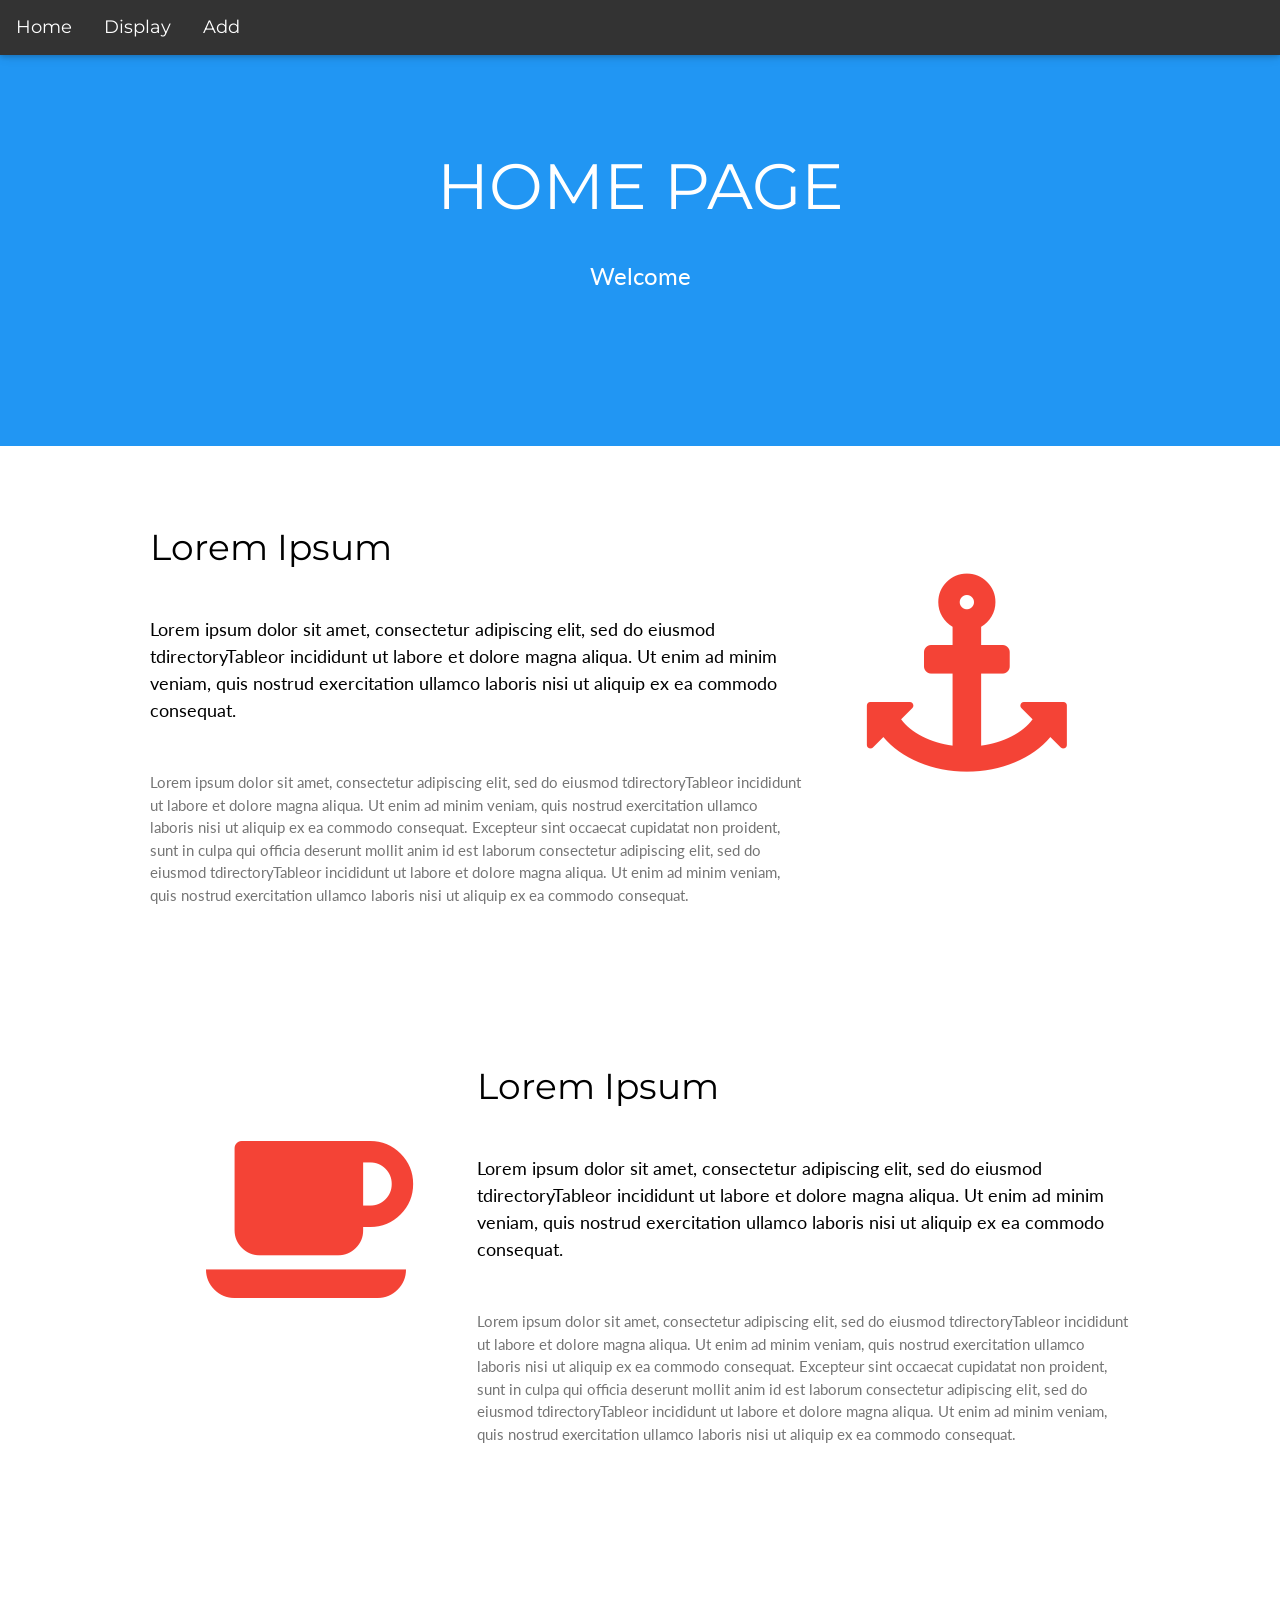
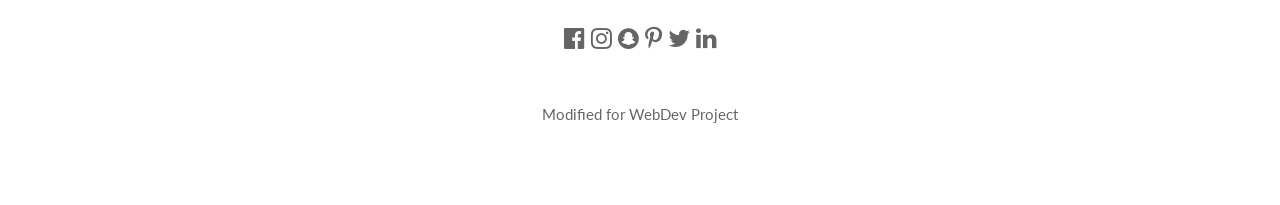
<file: index.html>
<!DOCTYPE html>
<html>
<title>Directory</title>
<meta charset="UTF-8">
<meta name="viewport" content="width=device-width, initial-scale=1">
<link rel="stylesheet" href="https://fonts.googleapis.com/css?family=Lato">
<link rel="stylesheet" href="https://fonts.googleapis.com/css?family=Montserrat">
<link rel="stylesheet" href="https://cdnjs.cloudflare.com/ajax/libs/font-awesome/4.7.0/css/font-awesome.min.css">
<link rel="stylesheet" type="text/css" href="/css/style.css">

<body>

  <!-- Navbar -->
  <div class="top">
    <div class="bar blue card left-align large">
      <ul>
        <li> <a href="/index.html">Home</a></li>
        <li class="dropdown"> <a href="javascript:void(0)" class="dropbtn">Display</a>
          <div class="dropdown-content">
            <a href="/cgi-bin/print_db.py">Full List</a>
            <a href="/search.html">Search</a>
          </div>
        </li>
        <li> <a href="/form.html">Add</a></li>
      </ul>
    </div>
  </div>

  <!-- Header -->
  <header class="container blue center" style="padding:128px 16px">
    <h1 class="margin jumbo">HOME PAGE</h1>
    <p class="xlarge">Welcome</p>
  </header>

  <!-- First Grid -->
  <div class="row-padding padding-64 container">
    <div class="content">
      <div class="twothird">
        <h1>Lorem Ipsum</h1>
        <h5 class="padding-32">Lorem ipsum dolor sit amet, consectetur adipiscing elit, sed do eiusmod tdirectoryTableor incididunt ut labore et dolore magna aliqua. Ut enim ad minim veniam, quis nostrud exercitation ullamco laboris nisi ut aliquip ex ea commodo consequat.</h5>

        <p class="text-grey">Lorem ipsum dolor sit amet, consectetur adipiscing elit, sed do eiusmod tdirectoryTableor incididunt ut labore et dolore magna aliqua. Ut enim ad minim veniam, quis nostrud exercitation ullamco laboris nisi ut aliquip ex ea commodo consequat. Excepteur sint
          occaecat cupidatat non proident, sunt in culpa qui officia deserunt mollit anim id est laborum consectetur adipiscing elit, sed do eiusmod tdirectoryTableor incididunt ut labore et dolore magna aliqua. Ut enim ad minim veniam, quis nostrud exercitation
          ullamco laboris nisi ut aliquip ex ea commodo consequat.</p>
      </div>

      <div class="third center">
        <i class="fa fa-anchor padding-64 text-red"></i>
      </div>
    </div>
  </div>

  <!-- Second Grid -->
  <div class="row-padding light-grey padding-64">
    <div class="content">
      <div class="third center">
        <i class="fa fa-coffee padding-64 text-red margin-right"></i>
      </div>

      <div class="twothird">
        <h1>Lorem Ipsum</h1>
        <h5 class="padding-32">Lorem ipsum dolor sit amet, consectetur adipiscing elit, sed do eiusmod tdirectoryTableor incididunt ut labore et dolore magna aliqua. Ut enim ad minim veniam, quis nostrud exercitation ullamco laboris nisi ut aliquip ex ea commodo consequat.</h5>

        <p class="text-grey">Lorem ipsum dolor sit amet, consectetur adipiscing elit, sed do eiusmod tdirectoryTableor incididunt ut labore et dolore magna aliqua. Ut enim ad minim veniam, quis nostrud exercitation ullamco laboris nisi ut aliquip ex ea commodo consequat. Excepteur sint
          occaecat cupidatat non proident, sunt in culpa qui officia deserunt mollit anim id est laborum consectetur adipiscing elit, sed do eiusmod tdirectoryTableor incididunt ut labore et dolore magna aliqua. Ut enim ad minim veniam, quis nostrud exercitation
          ullamco laboris nisi ut aliquip ex ea commodo consequat.</p>
      </div>
    </div>
  </div>


  <!-- Footer -->
  <footer class=" padding-64 center opacity">
    <div class="xlarge padding-32">
      <i class="fa fa-facebook-official hover-opacity"></i>
      <i class="fa fa-instagram hover-opacity"></i>
      <i class="fa fa-snapchat hover-opacity"></i>
      <i class="fa fa-pinterest-p hover-opacity"></i>
      <i class="fa fa-twitter hover-opacity"></i>
      <i class="fa fa-linkedin hover-opacity"></i>
    </div>
    <p>Modified for WebDev Project</p>
  </footer>

  <script>
    // Used to toggle the menu on small screens when clicking on the menu button
    function myFunction() {
      var x = document.getElementById("navDemo");
      if (x.className.indexOf("show") == -1) {
        x.className += " show";
      } else {
        x.className = x.className.replace(" show", "");
      }
    }
  </script>

</body>

</html>
</file>
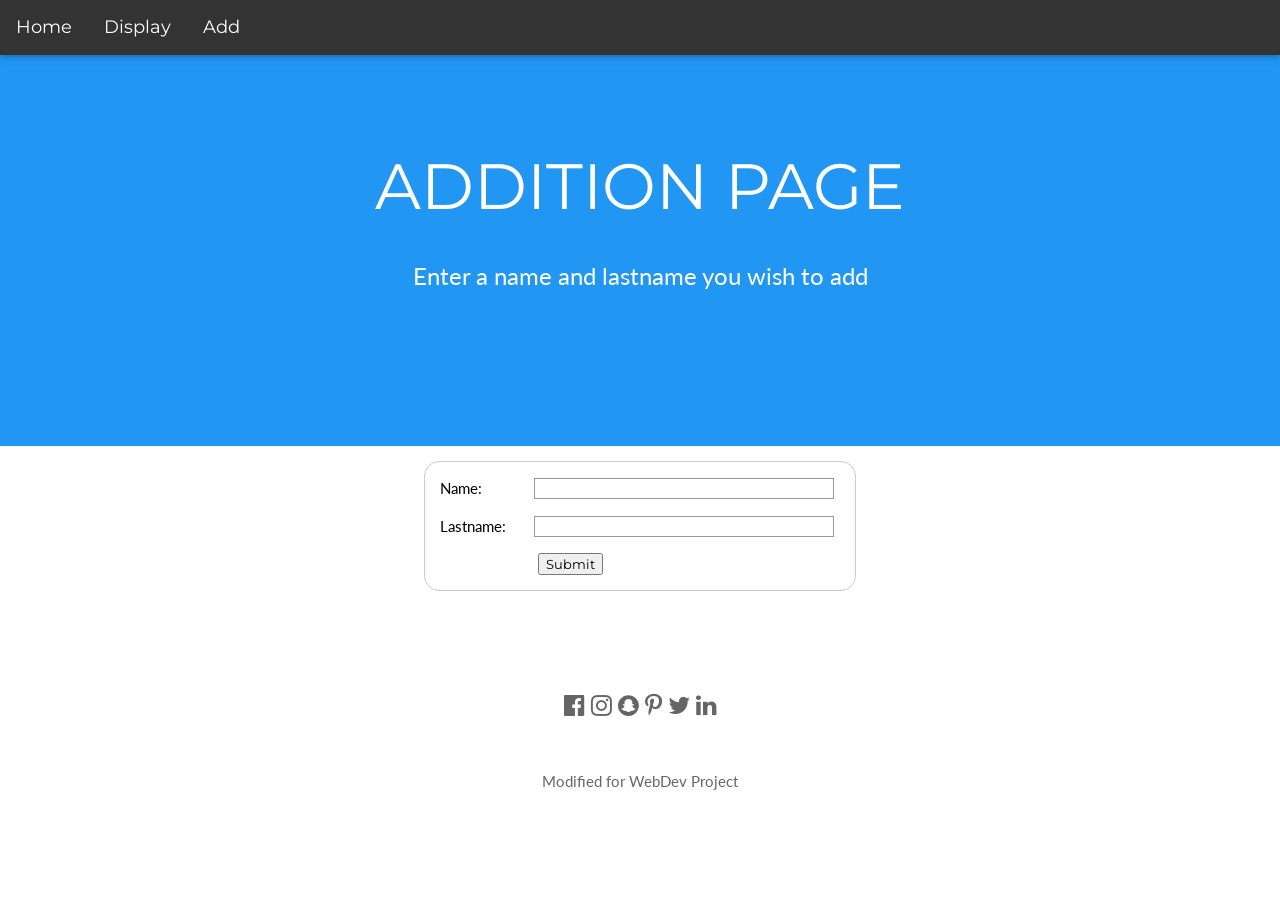
<file: form.html>
<!DOCTYPE html>
<html>

<head>
  <meta charset="utf-8">
  <title>Directory</title>
  <link rel="stylesheet" href="https://fonts.googleapis.com/css?family=Lato">
  <link rel="stylesheet" href="https://fonts.googleapis.com/css?family=Montserrat">
  <link rel="stylesheet" href="https://cdnjs.cloudflare.com/ajax/libs/font-awesome/4.7.0/css/font-awesome.min.css">
  <link rel="stylesheet" href="/css/style.css">

</head>

<body>

  <!-- Navbar -->
  <div class="top">
    <div class="bar blue card left-align large">
      <ul>
        <li> <a href="/index.html">Home</a></li>
        <li class="dropdown"> <a href="javascript:void(0)" class="dropbtn">Display</a>
          <div class="dropdown-content">
            <a href="/cgi-bin/print_db.py">Full List</a>
            <a href="/search.html">Search</a>
          </div>
        </li>
        <li> <a href="/form.html">Add</a></li>
      </ul>
    </div>
  </div>

  <!-- Header -->
  <header class="container blue center" style="padding:128px 16px">
    <h1 class="margin jumbo">ADDITION PAGE</h1>
    <p class="xlarge">Enter a name and lastname you wish to add</p>
  </header>

  <!-- Form with pattern to only allow text characters and spaces, prevent SQL injections-->
  <form name="directoryForm" action="/cgi-bin/input_db.py" method="post">
    <div>
      <label for="name">Name:</label>
      <input type="text" pattern="^[a-zA-Zàâçéèêëîïôûùüÿñæœ ]*$" required id="name" name="name">
    </div>
    <div>
      <label for="lastname">Lastname:</label>
      <input type="text" pattern="^[a-zA-Zàâçéèêëîïôûùüÿñæœ ]*$" required id="lastname" name="lastname">
    </div>
    <div class="button">
      <button type="submit" name="button">Submit</button>
    </div>
  </form>

  <!-- Footer -->
  <footer class="container padding-64 center opacity">
    <div class="xlarge padding-32">
      <i class="fa fa-facebook-official hover-opacity"></i>
      <i class="fa fa-instagram hover-opacity"></i>
      <i class="fa fa-snapchat hover-opacity"></i>
      <i class="fa fa-pinterest-p hover-opacity"></i>
      <i class="fa fa-twitter hover-opacity"></i>
      <i class="fa fa-linkedin hover-opacity"></i>
    </div>
    <p>Modified for WebDev Project</p>
  </footer>
</body>

</html>
</file>
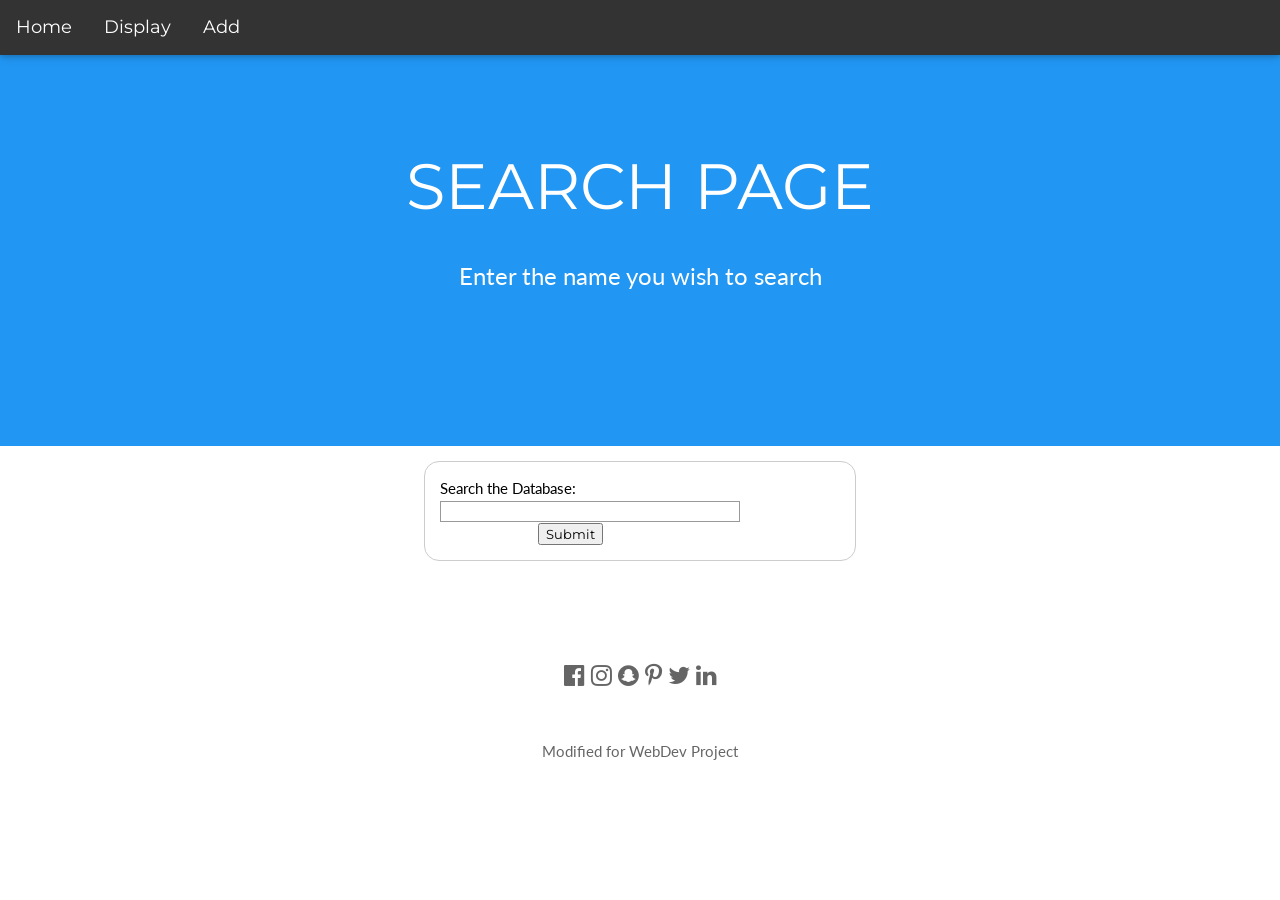
<file: search.html>
<!DOCTYPE html>
<html>
<title>Directory</title>
<meta charset="UTF-8">
<meta name="viewport" content="width=device-width, initial-scale=1">
<link rel="stylesheet" href="https://fonts.googleapis.com/css?family=Lato">
<link rel="stylesheet" href="https://fonts.googleapis.com/css?family=Montserrat">
<link rel="stylesheet" href="https://cdnjs.cloudflare.com/ajax/libs/font-awesome/4.7.0/css/font-awesome.min.css">
<link rel="stylesheet" type="text/css" href="/css/style.css">

<body>

  <!-- Navbar -->
  <div class="top">
    <div class="bar blue card left-align large">
      <ul>
        <li> <a href="/index.html">Home</a></li>
        <li class="dropdown"> <a href="javascript:void(0)" class="dropbtn">Display</a>
          <div class="dropdown-content">
            <a href="/cgi-bin/print_db.py">Full List</a>
            <a href="/search.html">Search</a>
          </div>
        </li>
        <li> <a href="/form.html">Add</a></li>
      </ul>
    </div>
  </div>

  <!-- Header -->
  <header class="container blue center" style="padding:128px 16px">
    <h1 class="margin jumbo">SEARCH PAGE</h1>
    <p class="xlarge">Enter the name you wish to search</p>
  </header>

<!-- Form with pattern to only allow text characters and spaces, prevent SQL injections-->
  <form autocomplete="on" action="/cgi-bin/search_db.py" method="post">
    Search the Database: <input type="search" id="search" pattern="^[a-zA-Zàâçéèêëîïôûùüÿñæœ ]*$" name="search"><br>
    <div class="button">
      <button id="submitQuerry" type="submit">Submit</button>
    </div>
  </form>




  <!-- Footer -->
  <footer class="container padding-64 center opacity">
    <div class="xlarge padding-32">
      <i class="fa fa-facebook-official hover-opacity"></i>
      <i class="fa fa-instagram hover-opacity"></i>
      <i class="fa fa-snapchat hover-opacity"></i>
      <i class="fa fa-pinterest-p hover-opacity"></i>
      <i class="fa fa-twitter hover-opacity"></i>
      <i class="fa fa-linkedin hover-opacity"></i>
    </div>
    <p>Modified for WebDev Project</p>
  </footer>


</body>

</html>
</file>
<file: css/style.css>
body {
  margin: 0
}

html, body {
  font-family: Verdana, sans-serif;
  font-size: 15px;
  line-height: 1.5;
}

h1 {
  font-size: 36px
}

h5 {
  font-size: 18px
}

h1, h5 {
  font-family: "Segoe UI", Arial, sans-serif;
  font-weight: 400;
  margin: 10px 0
}

hr {
  border: 0;
  border-top: 1px solid #eee;
  margin: 20px 0
}

.table, .table-all {
  border-collapse: collapse;
  border-spacing: 0;
  width: 100%;
  display: table
}

.table-all {
  border: 1px solid #ccc
}

.bordered tr, .table-all tr {
  border-bottom: 1px solid #ddd
}

.striped tbody tr:nth-child(even) {
  background-color: #f1f1f1
}

.table-all tr:nth-child(odd) {
  background-color: #fff
}

.table-all tr:nth-child(even) {
  background-color: #f1f1f1
}

.hoverable tbody tr:hover, .ul.hoverable li:hover {
  background-color: #ccc
}

.centered tr th, .centered tr td {
  text-align: center
}

.table td, .table th, .table-all td, .table-all th {
  padding: 8px 8px;
  display: table-cell;
  text-align: left;
  vertical-align: top
}

.table th:first-child, .table td:first-child, .table-all th:first-child, .table-all td:first-child {
  padding-left: 16px
}

.center .bar {
  display: inline-block;
  width: auto
}

.bar .dropdown-hover {
  position: static;
  float: left
}

.bar .button {
  white-space: normal
}

.container:after, .container:before, .panel:after, .panel:before, .row:after, .row:before, .row-padding:after, .row-padding:before, .cell-row:before, .cell-row:after, .clear:after, .clear:before, .bar:before, .bar:after {
  content: "";
  display: table;
  clear: both
}

.third, .twothird {
  float: left;
  width: 100%
}

@media (min-width:601px) {
  .third {
    width: 33.33333%
  }
  .twothird {
    width: 66.66666%
  }
}

.row-padding, .row-padding>.half, .row-padding>.third, .row-padding>.twothird, .row-padding>.threequarter, .row-padding>.quarter, .row-padding>.col {
  padding: 0 8px
}

.container, .panel {
  padding: 0.01em 16px
}

.opacity, .hover-opacity:hover {
  opacity: 0.60
}

.jumbo {
  font-size: 64px !important
}

.center {
  text-align: center !important
}

.topbar {
  border-top: 6px solid #ccc !important
}

.bottombar {
  border-bottom: 6px solid #ccc !important
}

.leftbar {
  border-left: 6px solid #ccc !important
}

.margin-top {
  margin-top: 16px !important
}

.padding-large {
  padding: 12px 24px !important
}

.padding-32 {
  padding-top: 32px !important;
  padding-bottom: 32px !important
}

.padding-64 {
  padding-top: 64px !important;
  padding-bottom: 64px !important
}

/* Colors */

.blue, .hover-blue:hover {
  color: #fff !important;
  background-color: #2196F3 !important;
}

.red, .hover-red:hover {
  color: #fff !important;
  background-color: #f44336 !important
}

.black, .hover-black:hover {
  color: #fff !important;
  background-color: #000 !important
}

.text-red, .hover-text-red:hover {
  color: #f44336 !important
}

.text-grey, .hover-text-grey:hover, .text-gray, .hover-text-gray:hover {
  color: #757575 !important
}

.top, .bottom {
  position: fixed;
  width: 100%;
  z-index: 1
}

.top {
  top: 0
}
.card, .card-2 {
  box-shadow: 0 2px 5px 0 rgba(0, 0, 0, 0.16), 0 2px 10px 0 rgba(0, 0, 0, 0.12)
}

.left-align {
  text-align: left !important
}

.large {
  font-size: 18px !important
}

.xlarge {
  font-size: 24px !important
}

.content {
  max-width: 980px;
  margin: auto
}


body, h1, h2, h3, h4, h5, h6 {
  font-family: "Lato", sans-serif
}

.bar, h1, button {
  font-family: "Montserrat", sans-serif
}

.fa-anchor, .fa-coffee, .fa-table {
  font-size: 200px
}


form {
  /* Just to center the form on the page */
  margin: 0 auto;
  width: 400px;
  /* To see the outline of the form */
  padding: 1em;
  border: 1px solid #CCC;
  border-radius: 1em;
  margin-top: 1em;
}

form div + div {
        margin-top: 1em;
      }

label {
  /* To make sure that all labels have the same size and are properly aligned */
  display: inline-block;
  width: 90px;
  text-align: left;
}

input, textarea {
  /* To make sure that all text fields have the same font settings
     By default, textareas have a monospace font */
  font: 1em sans-serif;

  /* To give the same size to all text fields */
  width: 300px;
  box-sizing: border-box;

  /* To harmonize the look & feel of text field border */
  border: 1px solid #999;
}
input:focus, textarea:focus {
  /* To give a little highlight on active elements */
  border-color: #000;
}

textarea {
  /* To properly align multiline text fields with their labels */
  vertical-align: top;

  /* To give enough room to type some text */
  height: 5em;
}

.button {
  /* To position the buttons to the same position of the text fields */
  padding-left: 90px; /* same size as the label elements */
  margin-left: .5em;

}

button {
  /* This extra margin represent roughly the same space as the space
     between the labels and their text fields */
}


ul {
    list-style-type: none;
    margin: 0;
    padding: 0;
    overflow: hidden;
    background-color: #333;
}

li {
    float: left;
}

li a, .dropbtn {
    display: inline-block;
    color: white;
    text-align: center;
    padding: 14px 16px;
    text-decoration: none;
}

li a:hover, .dropdown:hover .dropbtn {
    background-color: red;
}

li.dropdown {
    display: inline-block;
}

.dropdown-content {
    display: none;
    position: absolute;
    background-color: #f1f1f1;
    min-width: 160px;
    box-shadow: 0px 8px 16px 0px rgba(0,0,0,0.2);
    z-index: 1;
}

.dropdown-content a {
    color: black;
    padding: 12px 16px;
    text-decoration: none;
    display: block;
    text-align: left;
}

.dropdown-content a:hover {background-color: red}

.dropdown:hover .dropdown-content {
    display: block;
}
</file>
